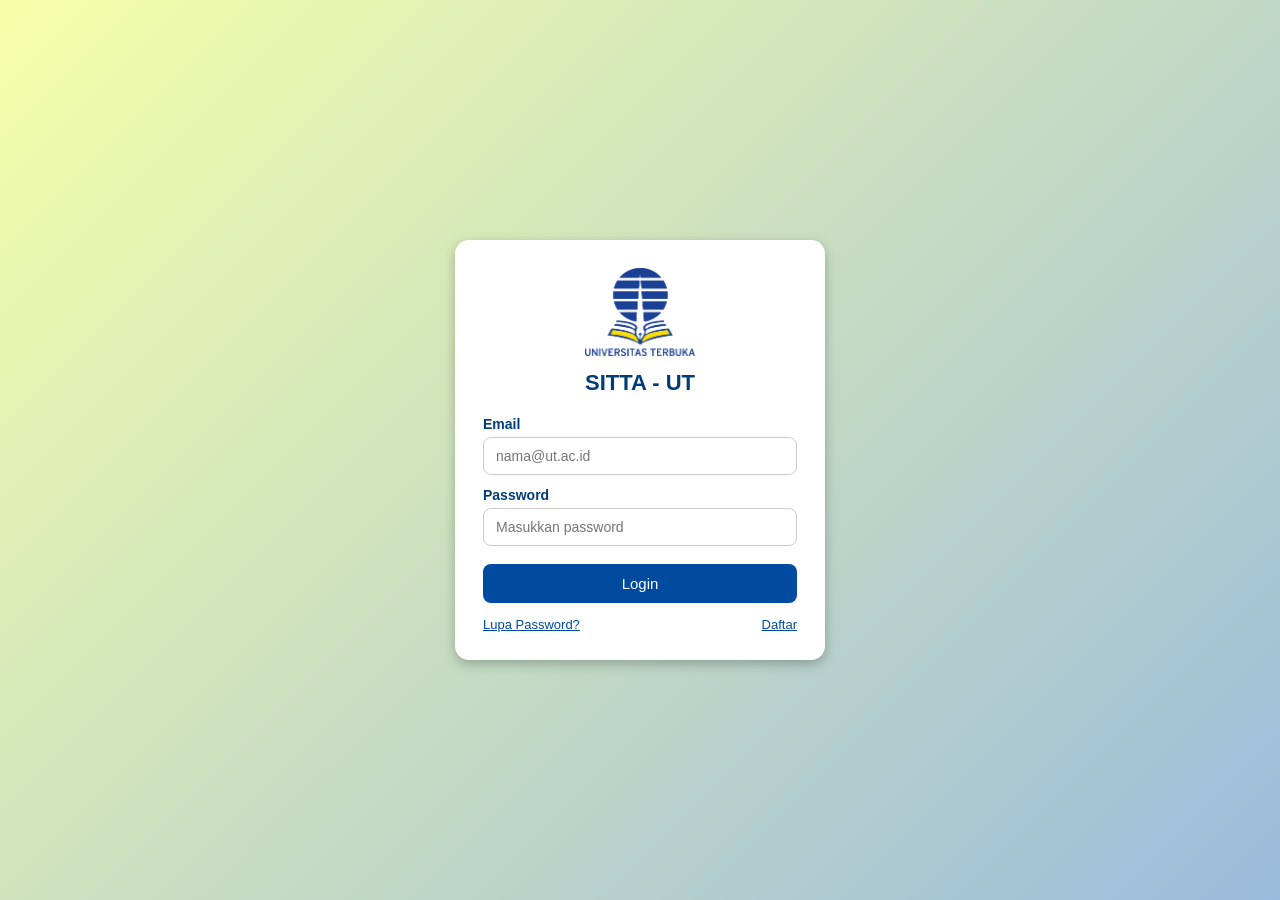
<file: index.html>
<!DOCTYPE html>
<html lang="id">
<head>
  <meta charset="UTF-8" />
  <meta http-equiv="refresh" content="0; url=login.html" />
  <title>Redirecting...</title>

  <!-- Fallback jika meta refresh gagal -->
  <script>
    window.location.href = "login.html";
  </script>
</head>
<body>
  <p>Mengalihkan ke halaman login...</p>
  <a href="login.html">Klik di sini jika tidak dialihkan otomatis</a>
</body>
</html>
</file>
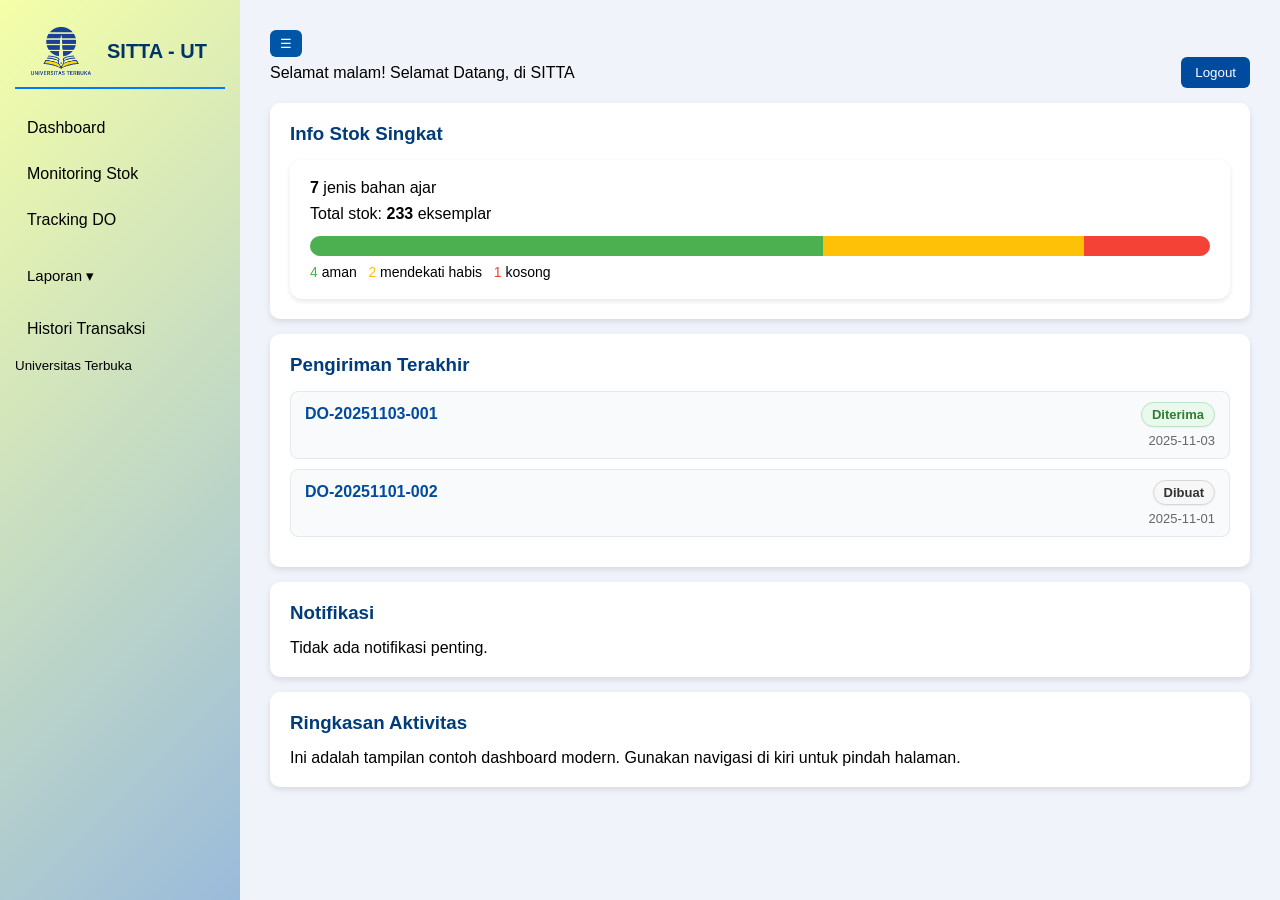
<file: dashboard.html>
<!doctype html>
<html lang="id">
<head>
  <meta charset="UTF-8" />
  <title>Dashboard - SITTA UT</title>
  <link rel="stylesheet" href="css/style.css" />
</head>
<body class="app-layout">

  <aside class="sidebar">
   <div class="sidebar">
  <div class="logo-row">
    <img src="assets/Logo_Universitas_Terbuka.png">
    <div class="logo-text">SITTA - UT</div>
  </div>

  <a href="dashboard.html" class="nav-link">Dashboard</a>
  <a href="stok.html" class="nav-link">Monitoring Stok</a>
  <a href="tracking.html" class="nav-link">Tracking DO</a>

  <!--MENU LAPORAN PAKAI SUBMENU -->
  <div class="menu-group">
    <button class="menu-toggle">
      Laporan ▾
    </button>

    <div class="submenu">
      <a href="monitoring.html" class="submenu-item">Monitoring Progres DO Bahan Ajar</a>
      <a href="rekap.html" class="submenu-item">Rekap Bahan Ajar</a>
    </div>
    </div>
      <a href="#" class="nav-item">Histori Transaksi</a>
    </nav>
    <div class="sidebar-footer">
      <small>Universitas Terbuka</small>
    </div>
  </aside>


  <main class="main">
    <button id="sidebarToggle" class="sidebar-toggle-btn">☰</button>
    <header class="topbar">
      <div id="greeting">Halo, selamat datang!</div>
      <div class="topbar-right">
        <button id="logoutBtn" class="btn outline">Logout</button>
      </div>
    </header>

    <section class="container">
      <div class="grid-3">
        <div class="card">
          <h3>Info Stok Singkat</h3>
          <p id="stokSummary">Memuat...</p>
        </div>
        <div class="card">
          <h3>Pengiriman Terakhir</h3>
          <div id="pengirimanTerakhir">Memuat data...</div>
        </div>
        <div class="card">
          <h3>Notifikasi</h3>
          <p>Tidak ada notifikasi penting.</p>
        </div>
      </div>

      <div class="card mt-16">
        <h3>Ringkasan Aktivitas</h3>
        <p>Ini adalah tampilan contoh dashboard modern. Gunakan navigasi di kiri untuk pindah halaman.</p>
      </div>
    </section>
  </main>

  <!-- pastikan data.js di-load dulu -->
  <script src="js/data.js"></script>

  <script>
  document.addEventListener('DOMContentLoaded', () => {
    try {
      // OPTIONAL: cek login (jika pakai localStorage session)
      try {
        const sess = localStorage.getItem('sitta_user');
        // kalau mau non-aktifkan redirect, komentari blok berikut
        if (!sess) {
          // belum login -> redirect ke login.html
          // window.location.href = 'login.html';
          // memberi peringatan di console agar tidak mengganggu
          console.info('Tidak ada sesi login terdeteksi di localStorage (key: sitta_user).');
        }
      } catch (e) {
        console.warn('Cek session gagal:', e);
      }

      // greeting waktu
      const greetEl = document.getElementById('greeting');
      if (greetEl) {
        const h = new Date().getHours();
        let greeting = 'Halo';
        if (h >= 4 && h < 12) greeting = 'Selamat pagi';
        else if (h >= 12 && h < 15) greeting = 'Selamat siang';
        else if (h >= 15 && h < 18) greeting = 'Selamat sore';
        else greeting = 'Selamat malam';
        greetEl.textContent = `${greeting}! Selamat Datang, di SITTA`;
      }

      // stok summary
      const stokSummaryEl = document.getElementById('stokSummary');
      if (!stokSummaryEl) {
        console.warn('Elemen stokSummary tidak ditemukan di DOM.');
      } else {
      // pastikan variable dataBahanAjar ada
      if (typeof dataBahanAjar !== 'undefined' && Array.isArray(dataBahanAjar)) {
        const totalItems = dataBahanAjar.length;

    // hitung jumlah stok yang hampir habis (<= 5)
    const lowStock = dataBahanAjar.filter(it => {
      // kalau stok bukan number, abaikan
      if (typeof it.stok !== 'number') return false;
      return it.stok <= 5;
    }).length;

    stokSummaryEl.textContent = `${totalItems} jenis bahan ajar — ${lowStock} stok mendekati habis.`;
  } else {
    stokSummaryEl.textContent = 'Data stok belum tersedia.';
  }
}
      // PENGIRIMAN TERAKHIR (versi rapi)
const pengirimanEl = document.getElementById('pengirimanTerakhir');
if (typeof dataDO !== 'undefined') {
  const sorted = dataDO.sort((a, b) => new Date(b.tanggal) - new Date(a.tanggal));
  const terbaru = sorted.slice(0, 2);

  pengirimanEl.innerHTML = terbaru.map(doItem => {
    const s = doItem.status.toLowerCase();
    const cls =
      s === 'diterima' ? 'status-diterima' :
      s === 'dikirim'  ? 'status-dikirim'  :
      'status-dibuat';
    return `
      <div class="pengiriman-item">
        <div class="pengiriman-header">
          <span class="do-number">${doItem.no}</span>
          <span class="status-label ${cls}">${doItem.status}</span>
        </div>
        <div class="pengiriman-footer">
          <span class="tanggal">${doItem.tanggal}</span>
        </div>
      </div>
    `;
  }).join('');
}


      // logout button
      const logoutBtn = document.getElementById('logoutBtn');
      if (logoutBtn) {
        logoutBtn.addEventListener('click', () => {
          try {
            localStorage.removeItem('sitta_user');
          } catch (e) { console.warn('Gagal menghapus session:', e); }
          window.location.href = 'login.html';
        });
      } else {
        console.warn('logoutBtn tidak ditemukan.');
      }

    } catch (err) {
      // tangkap error tak terduga supaya tidak memutus eksekusi
      console.error('Error pada script dashboard:', err);
      // tampilkan pesan ramah ke pengguna (opsional)
      const mainEl = document.querySelector('.main');
      if (mainEl) {
        const errBox = document.createElement('div');
        errBox.style.background = '#fff4f4';
        errBox.style.border = '1px solid #ffc9c9';
        errBox.style.padding = '12px';
        errBox.style.marginTop = '12px';
        errBox.textContent = 'Terjadi kesalahan pada dashboard (lihat console untuk detail).';
        mainEl.prepend(errBox);
      }
    }
  });
  </script>
  <script src="js/main.js"></script>
  <script>
</script>
</body>
</html>
</file>
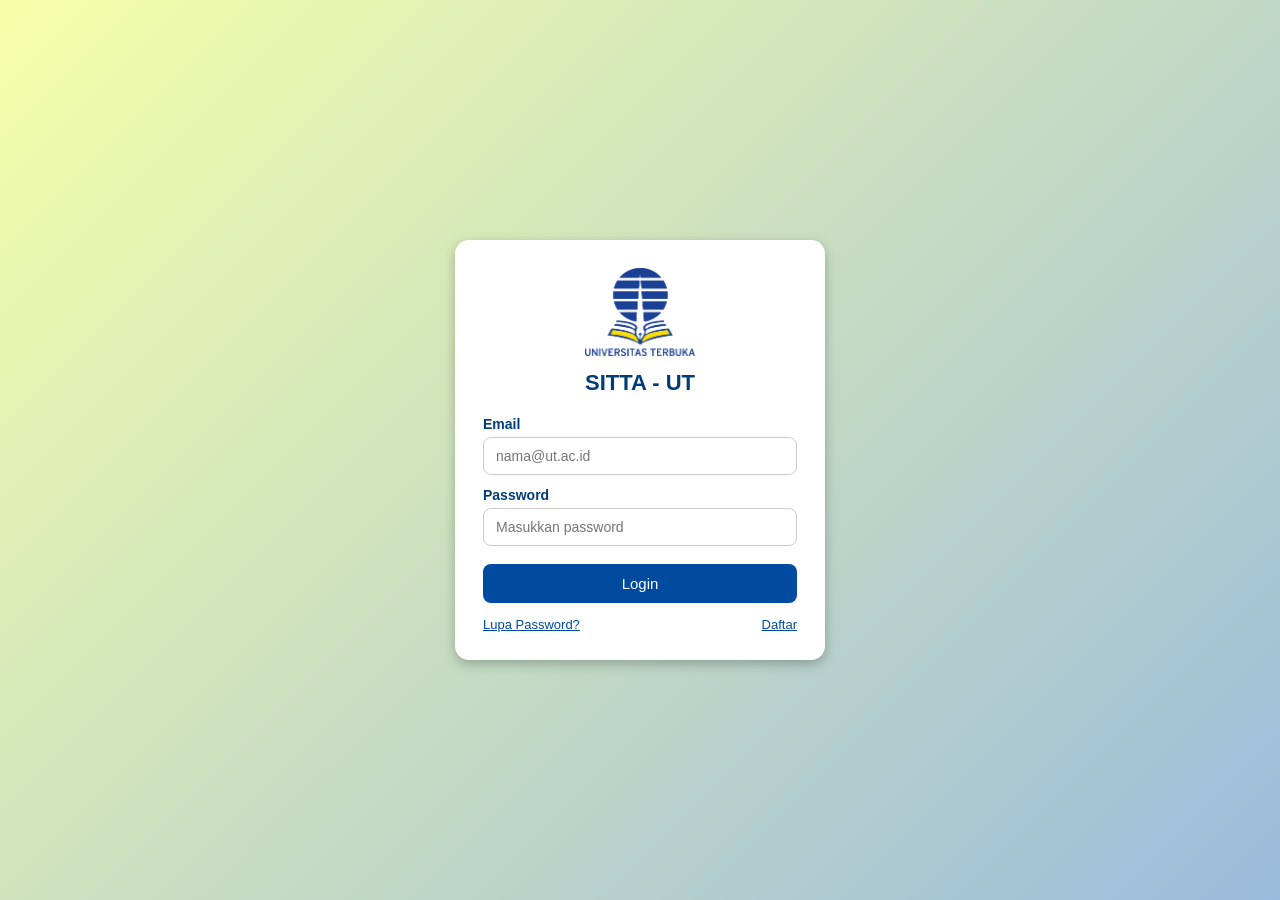
<file: login.html>
<!doctype html>
<html lang="id">
<head>
  <meta charset="utf-8" />
  <meta name="viewport" content="width=device-width, initial-scale=1" />
  <link rel="stylesheet" href="css/login.css" />
</head>
<body class="page-center">
  <main class="card login-card">
    <div class="brand">
      <img src="assets/Logo_Universitas_Terbuka.png" alt="Logo UT" class="logo" />
      <h1>SITTA - UT</h1>
    </div>
      <form id="loginForm" class="form">
      <label for="email">Email</label>
      <input id="email" name="email" type="email" placeholder="nama@ut.ac.id" required />
      <label for="password">Password</label>
      <input id="password" name="password" type="password" placeholder="Masukkan password" required />

      <button type="submit" class="btn primary">Login</button>

      <div class="row-between small">
        <button type="button" id="forgotBtn" class="link-btn">Lupa Password?</button>
        <button type="button" id="registerBtn" class="link-btn">Daftar</button>
      </div>
  </main>

  <!-- Modals -->
  <div class="modal" id="modalForgot" aria-hidden="true">
    <div class="modal-content">
      <h3>Lupa Password</h3>
      <p>Masukkan email untuk menerima petunjuk reset password (simulasi).</p>
      <input id="forgotEmail" type="email" placeholder="nama@ut.ac.id" />
      <div class="modal-actions">
        <button id="sendReset" class="btn primary">Kirim</button>
        <button class="btn" data-close>Close</button>
      </div>
    </div>
  </div>

  <div class="modal" id="modalRegister" aria-hidden="true">
    <div class="modal-content">
      <h3>Daftar Akun (Simulasi)</h3>
      <p>Form pendaftaran sederhana (tidak disimpan). Hanya demo.</p>
      <input id="regName" type="text" placeholder="Nama lengkap" />
      <input id="regEmail" type="email" placeholder="Email UT" />
      <input id="regPassword" type="password" placeholder="Password" />
      <div class="modal-actions">
        <button id="doRegister" class="btn primary">Daftar</button>
        <button class="btn" data-close>Close</button>
      </div>
    </div>
  </div>

  <script src="js/data.js"></script>
  <script src="js/main.js"></script>
</body>
</html>
</file>
<file: css/style.css>
/* ================================
   GLOBAL RESET
================================= */
* {
  margin: 0;
  padding: 0;
  box-sizing: border-box;
  font-family: Arial, sans-serif;
}

body {
  background: #f0f3f9;
  display: flex;
  min-height: 100vh;
}

/* ================================
   SIDEBAR UT (LOGO + SITTA-UT)
================================= */
/* ============ SIDEBAR ============ */
.sidebar {
  width: 240px !important;
  background: linear-gradient(135deg, #f5ffa8, #9abbdb);
  color: #000;
  padding: 15px;
  display: flex;
  flex-direction: column;
  position: fixed;
  top: 0;
  bottom: 0;
  left: 0;
  height: 100vh;
  box-sizing: border-box;
}

.logo-row {
  display: flex;
  align-items: center;
  gap: 16px; 
  padding: 12px 16px; 
  margin-bottom: 20px; 
  border-bottom: 2px solid #007BFF; 
}

.logo-row img {
  width: 60px;
  height: auto;
}

.logo-text {
  font-size: 20px;
  font-weight: bold;
  color: #003366; /* biru tua khas UT */
  line-height: 1.6;
}



/* Menu */
.nav-menu, .nav {
  margin-top: 12px;
  display: flex;
  flex-direction: column;
}

.nav-menu a,
.nav a,
.sidebar a {
  color: black;
  text-decoration: none;
  padding: 10px 12px;
  margin-bottom: 8px;
  border-radius: 6px;
  transition: 0.2s;
}

.nav a:hover,
.nav-menu a:hover,
.sidebar a:hover {
  background: yellow;
}

.nav a.active,
.nav-menu a.active {
  background: #003b7a;
}

/* ================================
   MAIN CONTENT
================================= */
/* ============ MAIN CONTENT ============ */
.main-content, .main, .content {
  margin-left: 240px !important;
  width: calc(100% - 240px) !important;
  padding: 30px;
  box-sizing: border-box;
}


h1, h2, h3 {
  color: #003b7a;
  margin-bottom: 15px;
}

/* ================================
   CARD STYLE
================================= */
.card {
  background: white;
  padding: 20px;
  border-radius: 10px;
  box-shadow: 0 3px 6px rgba(0,0,0,0.1);
  margin-bottom: 15px;
}

/* ================================
   FORM + INPUT
================================= */
input, select {
  padding: 8px 10px;
  margin: 4px;
  border: 1px solid #ccc;
  border-radius: 6px;
  margin-right: 8px;
}

button {
  padding: 8px 14px;
  background: #004a9f;
  color: white;
  border: none;
  border-radius: 6px;
  cursor: pointer;
}

button:hover {
  background: #0063d4;
}

/* ================================
   TABLE STYLE 
================================= */
table {
  width: 100%;
  border-collapse: collapse;
  border-radius: 10px;
  overflow: hidden;
  box-shadow: 0 2px 6px rgba(0,0,0,0.1);
  background: #fff;
  font-size: 14px;
}

thead {
  background-color: #0056a6; /* biru khas UT */
  color: #fff;
  text-align: left;
}

thead th {
  padding: 12px 16px;
  font-weight: 600;
}

tbody tr {
  border-bottom: 1px solid #e6e6e6;
  transition: background 0.2s;
}

tbody tr:nth-child(even) {
  background-color: #f9f9f9;
}

tbody tr:hover {
  background-color: #eaf3ff;
}

tbody td {
  padding: 10px 16px;
  vertical-align: middle;
}

/* Kolom Status */
.status-dibuat {
  color: #0056a6;
  font-weight: 600;
}

.status-dikirim {
  color: #f39c12;
  font-weight: 600;
}

.status-diterima {
  color: #27ae60;
  font-weight: 600;
}

/* Tombol Aksi */
button {
  border: none;
  border-radius: 6px;
  background-color: #0056a6;
  color: white;
  cursor: pointer;
  padding: 6px 10px;
  transition: background 0.2s;
}

button:hover {
  background-color: #0073e6;
}

/* Tombol Detail lebih kecil */
.btn-detail {
  padding: 5px 10px;
  font-size: 13px;
}

/* Pencarian input */
input[type="text"],
input[type="search"] {
  border: 1px solid #ccc;
  border-radius: 8px;
  padding: 8px 10px;
  width: 100%;
  font-size: 14px;
}

input:focus {
  border-color: #0056a6;
  outline: none;
  box-shadow: 0 0 3px #0056a6;
}

/* Input Qty dalam tabel */
table td input[type="number"] {
  width: 70px;
  padding: 5px;
  text-align: center;
  border: 1px solid #ccc;
  border-radius: 5px;
}

/* Kolom aksi */
table td .btn-hapus {
  background: #dc3545;
  color: white;
  border: none;
  border-radius: 5px;
  padding: 5px 10px;
  cursor: pointer;
  font-size: 13px;
  transition: background 0.2s;
}

table td .btn-hapus:hover {
  background: #b02a37;
}

/* Badge status stok */
.badge {
  padding: 4px 8px;
  border-radius: 6px;
  font-size: 12px;
  font-weight: bold;
  display: inline-block;
}

.badge-kosong {
  background: #d20c0c;
  color: white;
}

.badge-menipis {
  background: #ffd34f;
  color: #000;
}

.badge-aman {
  background: #27c24c;
  color: white;
}

/* Responsif (biar tabel tidak pecah di layar kecil) */
@media (max-width: 768px) {
  table {
    font-size: 12px;
  }
  table td input[type="number"] {
    width: 50px;
  }
  table td .btn-hapus {
    padding: 4px 6px;
    font-size: 12px;
  }
}


/* ===== SUBMENU LAPORAN ===== */

.menu-group {
  margin-top: 10px; 
  margin-bottom: 15px; 

}

.menu-toggle {
  width: 100%;
  background: none;
  color: black;
  border: none;
  padding: 10px 12px;
  text-align: left;
  border-radius: 6px;
  cursor: pointer;
  font-size: 15px;
}

.menu-toggle:hover {
  background: yellow;
}

/* Submenu container */
.submenu {
  display: none;
  flex-direction: column;
  margin-top: 6px;
  margin-left: 10px;
  border-left: 2px solid rgba(255,255,255,0.4);
  padding-left: 8px;
}

/* Items di dalam submenu */
.submenu-item {
  color: #e8e8e8;
  padding: 2px 6px;
  text-decoration: none;
  border-radius: 4px;
  font-size: 14px;
}

.submenu-item:hover {
  background: rgba(255,255,255,0.2);
}

/* ketika submenu aktif */
.submenu.show {
  display: flex;
}

.topbar {
  display: flex;
  justify-content: space-between;
  align-items: center;
  background: none;
  border-radius: 10px;
  margin-bottom: 15px;  
  padding: 10px,20px;    
}

.topbar-right button {
  padding: 8px 14px;
  border-radius: 6px;
  background: #004a9f;
  color: white;
  border: none;
  cursor: pointer;
}

.topbar-right button:hover {
  background: #0066d8;
}

/* ========== KOTAK INFO STOK ========== */
#stokSummary {
  background: #fff;
  padding: 15px 20px;
  border-radius: 12px;
  box-shadow: 0 2px 5px rgba(0,0,0,0.1);
  font-family: Arial, sans-serif;
  line-height: 1.6;
  margin-top: 10px;
  transition: all 0.3s ease;
}

#stokSummary h3 {
  margin-bottom: 5px;
  font-size: 1.1rem;
  color: #1a237e;
  border-bottom: 2px solid #ffcc00;
  padding-bottom: 4px;
  display: inline-block;
}

/* Progress bar container */
.progress-container {
  display: flex;
  height: 20px;
  border-radius: 10px;
  overflow: hidden;
  margin-top: 10px;
  margin-bottom: 5px;
  background: #eee;
}

/* Bar warna (otomatis diisi dari JS) */
.progress-bar {
  height: 100%;
  transition: width 1.5s ease-in-out;
}

.progress-safe { background: #4CAF50; }  /* hijau aman */
.progress-low  { background: #FFC107; }  /* kuning menipis */
.progress-out  { background: #F44336; }  /* merah kosong */


/* ================================
   TAMBAH BAHAN AJAR BARU
================================ */
.form-section {
  background: #f8faff;
  padding: 25px 30px;
  border-radius: 12px;
  box-shadow: 0 2px 8px rgba(0, 0, 0, 0.05);
  margin-bottom: 25px;
}

.form-title {
  color: #004aad;
  font-size: 22px;
  font-weight: 700;
  margin-bottom: 20px;
  border-bottom: 2px solid #007BFF;
  display: inline-block;
  padding-bottom: 5px;
}

/* Grid layout untuk form */
.form-grid {
  display: grid;
  grid-template-columns: repeat(auto-fit, minmax(200px, 1fr));
  gap: 18px 25px;
  align-items: end;
}

.form-group label {
  font-weight: 600;
  font-size: 14px;
  color: #333;
  display: block;
  margin-bottom: 6px;
}

.form-group input,
.form-group select {
  width: 100%;
  padding: 8px 10px;
  font-size: 14px;
  border: 1px solid #ccc;
  border-radius: 6px;
  transition: border-color 0.2s ease;
}

.form-group input:focus,
.form-group select:focus {
  border-color: #171818;
  outline: none;
}

/* Tombol Tambah */
.btn-tambah {
  background-color: #0056b3;
  color: #fff;
  border: none;
  padding: 9px 20px;
  border-radius: 6px;
  font-weight: 600;
  cursor: pointer;
  transition: background-color 0.2s ease;
  width: 100%;
}

.btn-tambah:hover {
  background-color: #004092;
}

/* Tombol di kanan bawah form */
.button-container {
  align-self: end;
}

/* ================================
   CARD PENGIRIMAN TERAKHIR 
================================= */
.pengiriman-item {
  background: #f9fafc;
  border: 1px solid #e4e7eb;
  border-radius: 8px;
  padding: 10px 14px;
  margin-bottom: 10px;
  transition: background 0.2s ease;
}

.pengiriman-item:hover {
  background: #eef3ff;
}

.pengiriman-header {
  display: flex;
  justify-content: space-between;
  align-items: center;
  font-weight: 600;
  color: #004a9f;
  margin-bottom: 6px;
}

.pengiriman-footer {
  display: flex;
  justify-content: flex-end;
}

.pengiriman-footer .tanggal {
  font-size: 13px;
  color: #666;
}

.do-number {
  font-weight: bold;
}

/* Label status */
.status-label {
  display: inline-block;
  padding: 4px 10px;
  border-radius: 20px;
  font-size: 13px;
  font-weight: 600;
  color: #003366;
  background-color: #e7f0ff; 
  border: 1px solid #c9d9ff;
  box-shadow: 0 1px 2px rgba(0,0,0,0.05);
}

/* Warna per status */
.status-dibuat {
  background-color: #f7f7f7;  
  border-color: #d6d6d6;
  color: #333;
}

.status-dikirim {
  background-color: #e6f0ff;   
  border-color: #b5cfff;
  color: #004a9f;              
}

.status-diterima {
  background-color: #e9f9ec;   
  border-color: #bce3c7;
  color: #2e7d32;            
}
/* ================================
   MODAL DETAIL DELIVERY ORDER
================================= */
.modal-overlay {
  position: fixed;
  top: 0;
  left: 0;
  width: 100%;
  height: 100%;
  background: rgba(0, 0, 0, 0.5);
  display: flex;
  justify-content: center;
  align-items: center;
  z-index: 1000;
  animation: fadeIn 0.2s ease;
}

.modal-box {
  background: #fff;
  padding: 20px 25px;
  border-radius: 12px;
  width: 400px;
  max-width: 90%;
  box-shadow: 0 4px 10px rgba(0, 0, 0, 0.25);
  animation: slideUp 0.25s ease;
}

.modal-box h3 {
  color: #005BBB;
  margin-bottom: 10px;
}

.modal-box h4 {
  margin-top: 15px;
  color: #007BFF;
  font-size: 16px;
}

.modal-box ul {
  list-style-type: disc;
  padding-left: 20px;
  margin-top: 6px;
  max-height: 150px;
  overflow-y: auto;
}

.modal-box li {
  margin-bottom: 4px;
  color: #333;
}

.btn-tutup {
  margin-top: 15px;
  background: #005BBB;
  color: white;
  border: none;
  padding: 8px 16px;
  border-radius: 8px;
  cursor: pointer;
  transition: background 0.2s;
}

.btn-tutup:hover {
  background: #004799;
}

/* Animasi halus saat modal muncul */
@keyframes fadeIn {
  from { opacity: 0; }
  to { opacity: 1; }
}

@keyframes slideUp {
  from { transform: translateY(20px); opacity: 0; }
  to { transform: translateY(0); opacity: 1; }
}
/* ================================
   TOMBOL AKSI DI TABEL (DETAIL & STATUS)
================================= */
.table-actions {
  display: flex;
  justify-content: center;
  gap: 6px; /* jarak antar tombol */
}

.table-actions button {
  display: flex;
  align-items: center;
  gap: 4px;
  background-color: #0056a6;
  color: #fff;
  border: none;
  border-radius: 6px;
  padding: 6px 10px;
  font-size: 13px;
  font-weight: 500;
  cursor: pointer;
  transition: all 0.2s ease-in-out;
}

.table-actions button:hover {
  background-color: #0073e6;
  transform: translateY(-1px);
}

.table-actions button i {
  font-size: 14px;
}

/* Warna spesifik */
.btn-detail {
  background-color: #007bff;
}
.btn-detail:hover {
  background-color: #339cff;
}

.btn-status {
  background-color: #17a2b8;
}
.btn-status:hover {
  background-color: #2bc3d8;
}

.table-container {
  background: #fff;
  border-radius: 12px;
  padding: 15px 20px;
  box-shadow: 0 3px 8px rgba(0, 0, 0, 0.08);
  overflow-x: auto; /* agar tabel tidak keluar container */
  margin-top: 15px;
}

table {
  width: 100%;
  border-collapse: collapse;
}

thead th {
  background-color: #004a9f;
  color: white;
  font-weight: 600;
  padding: 12px 14px;
  text-align: center;
}

tbody td {
  padding: 10px 14px;
  text-align: center;
  vertical-align: middle;
}

/* Kolom aksi (biar rapi & di tengah) */
.table-actions {
  display: flex;
  justify-content: center;
  align-items: center;
  gap: 8px;
}

.table-actions button {
  display: flex;
  align-items: center;
  justify-content: center;
  gap: 6px;
  padding: 6px 10px;
  border-radius: 6px;
  border: none;
  cursor: pointer;
  color: #fff;
  font-size: 13px;
  transition: all 0.2s ease-in-out;
}

/* Tombol khusus */
.table-actions .btn-detail {
  background-color: #007bff;
}

.table-actions .btn-detail:hover {
  background-color: #339cff;
}

.table-actions .btn-status {
  background-color: #17a2b8;
}

.table-actions .btn-status:hover {
  background-color: #2bc3d8;
}

.table-actions button i {
  font-size: 14px;
}

/* Scroll horizontal di layar kecil */
@media (max-width: 768px) {
  .table-container {
    padding: 10px;
  }
  table {
    font-size: 13px;
  }
  .table-actions {
    flex-direction: column;
    gap: 4px;
  }
}

/* ====== TOMBOL EDIT ====== */
.btn-edit {
  background: #004a9f;
  color: white;
  padding: 6px 10px;
  border-radius: 6px;
  font-size: 13px;
  cursor: pointer;
  margin-right: 4px;
}
.btn-edit:hover {
  background: #007bff;
}

.aksi-kolom {
  display: flex;
  gap: 6px;
}

/* ====== MODAL EDIT ====== */
/* ========== MODAL OVERLAY ========== */
.modal-overlay {
  position: fixed;
  top: 0;
  left: 0;
  width: 100%;
  height: 100%;
  background: rgba(0,0,0,0.45);
  display: flex;
  justify-content: center;
  align-items: center;
  padding: 20px; /* Biar modal tidak mepet layar */
  z-index: 2000;
}

/* ========== MODAL BOX (lebih rapi & elegan) ========== */
.modal-box {
  background: #ffffff;
  width: 420px;
  max-width: 90%;

  /* Tinggi maksimal, agar scroll tidak keluar */
  max-height: 80vh;
  overflow-y: auto;

  /* Sudut rapi */
  border-radius: 18px !important;

  /* Spacing */
  padding: 24px 28px;

  /* Shadow elegan */
  box-shadow: 0 8px 25px rgba(0,0,0,0.25);

  /* Animasi halus */
  animation: fadeIn 0.25s ease;
}

/* Scrollbar elegan tipis agar tidak keluar modal */
.modal-box::-webkit-scrollbar {
  width: 4px;            /* Lebih kecil */
}

.modal-box::-webkit-scrollbar-thumb {
  background: #b5b5b5;    /* Warna abu soft */
  border-radius: 20px;    /* Membulatkan scroll */
}

.modal-box::-webkit-scrollbar-thumb:hover {
  background: #999;       /* Warna saat hover */
}

.modal-box::-webkit-scrollbar-track {
  background: transparent;
  margin: 10px;           /* Jarak agar scrollbar tidak menempel ke ujung modal */
}

.btn-simpan {
  background: #007bff;
  color: white;
  border: none;
  padding: 8px 16px;
  border-radius: 8px;
  cursor: pointer;
  margin-right: 6px;
}

.btn-simpan:hover {
  background: #339bff;
}

/* =========================================
   FIX TABEL — AGAR RAPI, KONSISTEN & SEJAJAR
========================================= */

/* --- Tabel Utama --- */
table {
  width: 100%;
  border-collapse: collapse;
  background: #fff;
  border-radius: 10px;
  overflow: hidden;
  font-size: 14px;
}

/* --- Header --- */
thead th {
  background: #004a9f;
  color: white;
  padding: 12px 14px;
  text-align: center !important;
  font-weight: 600;
  vertical-align: middle;
  white-space: nowrap;
}

/* --- Isi tabel --- */
tbody td {
  padding: 10px 14px;
  text-align: center !important;
  vertical-align: middle !important;
  white-space: nowrap; /* Supaya tidak turun */
}

/* --- Hover --- */
tbody tr:hover {
  background: #eef3ff;
}

/* --- Kolom Aksi --- */
.aksi-kolom {
  display: flex;
  justify-content: center;
  align-items: center;
  gap: 8px;
}

/* Tombol Edit */
.btn-edit {
  background: #0056a6;
  color: white;
  padding: 6px 10px;
  border-radius: 6px;
  font-size: 13px;
  cursor: pointer;
  border: none;
}

.btn-edit:hover {
  background: #007bff;
}

/* Tombol Hapus */
.btn-hapus {
  background: #dc3545;
  color: white;
  padding: 6px 10px;
  border-radius: 6px;
  font-size: 13px;
  cursor: pointer;
  border: none;
}

.btn-hapus:hover {
  background: #b02a37;
}

/* --- Badge Status --- */
.badge {
  display: inline-block;
  padding: 4px 10px;
  border-radius: 6px;
  font-size: 12px;
  font-weight: bold;
  text-align: center;
  white-space: nowrap;
}

.badge-menipis {
  background: #ffd34f;
  color: #000;
}

.badge-kosong {
  background: #d20c0c;
  color: white;
}

.badge-aman {
  background: #27c24c;
  color: white;
}

/* Supaya tabel tidak pecah di layar kecil */
.table-container {
  overflow-x: auto;
  width: 100%;
  padding: 12px;
  background: white;
  border-radius: 10px;
  box-shadow: 0 2px 6px rgba(0,0,0,0.1);
}

td, th {
  word-wrap: break-word;
  white-space: normal;
}

.modal-actions {
  display: flex;
  justify-content: flex-end;
  gap: 10px;          /* Jarak antar tombol */
  margin-top: 20px;   /* Jarak dari input ke tombol */
}

.modal-actions button {
  padding: 8px 18px;
  border-radius: 6px;
}

/* ===========================
   TOGGLE SIDEBAR — MODERN
=========================== */
.toggle-btn {
  position: fixed !important;
  top: 18px;
  left: 255px;
  width: 42px;
  height: 34px;
  padding: 6px;
  border-radius: 8px;
  border: none;
  background: #004a9f;
  display: flex;
  flex-direction: column;
  justify-content: center;
  gap: 6px;
  cursor: pointer;
  z-index: 2000;
  transition: left 0.3s ease;
}

.toggle-btn span {
  display: block;
  height: 4px;
  width: 100%;
  background: white;
  border-radius: 4px;
  transition: 0.3s ease;
}

/* Animasi Hamburger → X */
.toggle-btn.active span:nth-child(1) {
  transform: translateY(10px) rotate(45deg);
}
.toggle-btn.active span:nth-child(2) {
  opacity: 0;
}
.toggle-btn.active span:nth-child(3) {
  transform: translateY(-10px) rotate(-45deg);
}

/* Posisi saat sidebar tertutup */
.toggle-btn.collapsed {
  left: 18px !important;
}

/* Sidebar sliding */
.sidebar {
  transition: transform 0.3s ease;
}
.sidebar.collapsed {
  transform: translateX(-240px);
}

/* Content shift */
.content {
  transition: margin-left 0.3s ease;
}
.sidebar.collapsed + .content {
  margin-left: 20px !important;
}

/* =============================
   FIX: Behavior Content & Sidebar
   ============================= */

/* Default sidebar width */
.sidebar {
  width: 260px;
  transition: transform .3s ease, width .3s ease;
}

/* Semua jenis content pada website */
.content,
.main,
.main-content {
  margin-left: 260px;    /* mengikuti sidebar */
  transition: margin-left .3s ease;
  width: calc(100% - 260px);
}

/* Saat sidebar ditutup */
.sidebar.hidden {
  transform: translateX(-260px);
}

/* Content harus melebar penuh */
.sidebar.hidden ~ .content,
.sidebar.hidden ~ .main,
.sidebar.hidden ~ .main-content {
  margin-left: 0 !important;
  width: 100% !important;
}

/* Mobile: sidebar overlay, content full by default */
@media (max-width: 768px) {
  .content,
  .main,
  .main-content {
    margin-left: 0 !important;
    width: 100% !important;
  }
}
</file>
<file: css/login.css>
/* =======================================
   GLOBAL LOGIN PAGE
======================================= */
* {
  margin: 0;
  padding: 0;
  box-sizing: border-box;
  font-family: Arial, Helvetica, sans-serif;
}

body {
  background: linear-gradient(135deg, #f5ffa8, #9abbdb);
  height: 100vh;
  display: flex;
  justify-content: center;
  align-items: center;
}

/* =======================================
   LOGIN CARD
======================================= */
.login-card {
  width: 370px;
  background: white;
  padding: 28px;
  border-radius: 14px;
  box-shadow: 0 4px 12px rgba(0,0,0,0.25);
  animation: fadeIn 0.6s ease;
}

@keyframes fadeIn {
  from { opacity: 0; transform: translateY(20px); }
  to { opacity: 1; transform: translateY(0); }
}

/* =======================================
   LOGO + BRAND SITTA UT
======================================= */
.brand {
  text-align: center;
  margin-bottom: 20px;
}

.brand img {
  width: 110px;
  margin-bottom: 10px;
}

.brand h1 {
  font-size: 22px;
  font-weight: bold;
  color: #003b7a;
}

/* =======================================
   FORM STYLE
======================================= */
.form label {
  font-size: 14px;
  font-weight: bold;
  color: #003b7a;
  display: block;
  margin-top: 12px;
}

.form input {
  width: 100%;
  padding: 10px 12px;
  border: 1px solid #cccccc;
  border-radius: 8px;
  margin-top: 5px;
  font-size: 14px;
  transition: 0.3s;
}

.form input:focus {
  border-color: #1976d2;
  outline: none;
  box-shadow: 0 0 5px rgba(25,118,210,0.4);
}

/* =======================================
   BUTTONS
======================================= */
.btn {
  margin-top: 18px;
  width: 100%;
  padding: 11px;
  font-size: 15px;
  border-radius: 8px;
  border: none;
  cursor: pointer;
  transition: 0.3s;
}

.btn.primary {
  background: #004a9f;
  color: white;
}

.btn.primary:hover {
  background: #0063d4;
}

/* =======================================
   LINK BUTTONS (Lupa Password, Daftar)
======================================= */
.row-between {
  display: flex;
  justify-content: space-between;
  margin-top: 14px;
}

.link-btn {
  background: none;
  border: none;
  color: #004a9f;
  font-size: 13px;
  cursor: pointer;
  text-decoration: underline;
}

/* =======================================
   MODAL
======================================= */
.modal {
  position: fixed;
  inset: 0;
  background: rgba(0,0,0,0.5);
  display: none;
  justify-content: center;
  align-items: center;
}

.modal[aria-hidden="false"] {
  display: flex;
}

.modal-content {
  background: white;
  padding: 25px;        /* tambah jarak lebih luas */
  border-radius: 12px;
  width: 320px;         /* sedikit lebih lebar */
}

.modal-content h3 {
  margin-bottom: 12px;  /* jarak judul */
  color: #003b7a;
}

.modal-content p {
  margin-bottom: 14px;  /* jarak setelah teks */
  font-size: 14px;
  color: #333;
}

.modal-content input {
  width: 100%;
  padding: 10px 12px;
  border: 1px solid #ccc;
  border-radius: 8px;
  margin-bottom: 18px;   /* jarak yang diperbesar */
}

.modal-actions {
  display: flex;
  justify-content: space-between;
  margin-top: 10px;     /* jarak tombol dengan input */
}

.modal-actions .btn {
  width: 48%;
}
</file>
